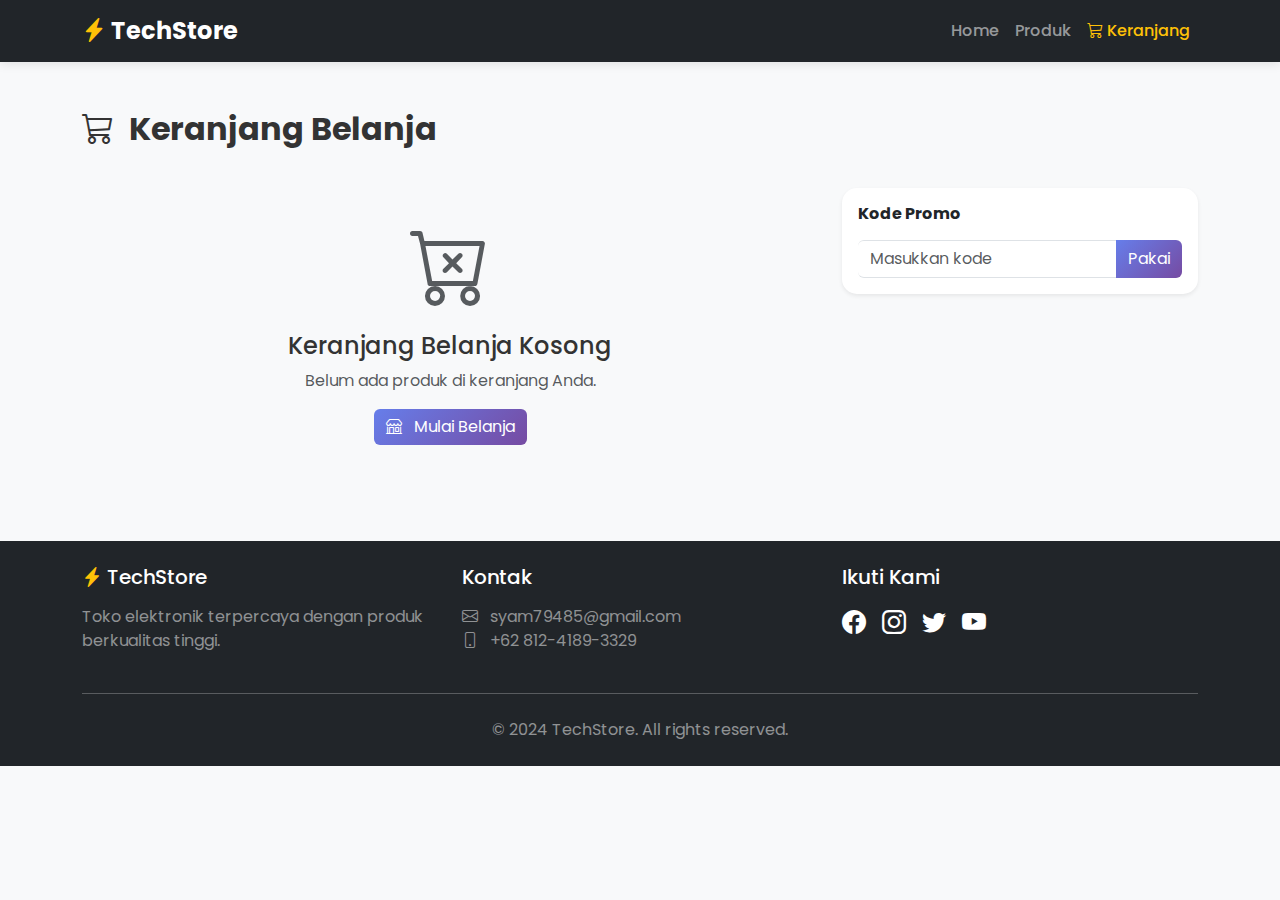
<file: penjualan-bootstrap/cart.html>
<!DOCTYPE html>
<html lang="id">
  <head>
    <meta charset="UTF-8" />
    <meta name="viewport" content="width=device-width, initial-scale=1.0" />
    <title>Keranjang Belanja - TechStore</title>

    <!-- Bootstrap 5 CSS -->
    <link
      href="https://cdn.jsdelivr.net/npm/bootstrap@5.3.2/dist/css/bootstrap.min.css"
      rel="stylesheet"
    />

    <!-- Bootstrap Icons -->
    <link
      rel="stylesheet"
      href="https://cdn.jsdelivr.net/npm/bootstrap-icons@1.11.1/font/bootstrap-icons.css"
    />

    <!-- Google Fonts - Poppins -->
    <link
      href="https://fonts.googleapis.com/css2?family=Poppins:wght@300;400;500;600;700&display=swap"
      rel="stylesheet"
    />

    <!-- Custom CSS -->
    <link rel="stylesheet" href="css/styles.css" />
  </head>
  <body>
    <!-- Navbar -->
    <nav class="navbar navbar-expand-lg navbar-dark bg-dark sticky-top">
      <div class="container">
        <a class="navbar-brand fw-bold" href="index.html">
          <i class="bi bi-lightning-charge-fill text-warning"></i> TechStore
        </a>
        <button
          class="navbar-toggler"
          type="button"
          data-bs-toggle="collapse"
          data-bs-target="#navbarNav"
        >
          <span class="navbar-toggler-icon"></span>
        </button>
        <div class="collapse navbar-collapse" id="navbarNav">
          <ul class="navbar-nav ms-auto">
            <li class="nav-item">
              <a class="nav-link" href="index.html">Home</a>
            </li>
            <li class="nav-item">
              <a class="nav-link" href="index.html#products">Produk</a>
            </li>
            <li class="nav-item">
              <a class="nav-link active position-relative" href="cart.html">
                <i class="bi bi-cart3"></i> Keranjang
                <span
                  class="position-absolute top-0 start-100 translate-middle badge rounded-pill bg-danger"
                  id="cart-count"
                >
                  0
                </span>
              </a>
            </li>
          </ul>
        </div>
      </div>
    </nav>

    <!-- Cart Section -->
    <section class="py-5">
      <div class="container">
        <h2 class="fw-bold mb-4">
          <i class="bi bi-cart3 me-2"></i> Keranjang Belanja
        </h2>

        <div class="row">
          <!-- Cart Items -->
          <div class="col-lg-8">
            <div id="cartItems">
              <!-- Cart items will be loaded here -->
            </div>

            <!-- Empty Cart Message -->
            <div id="emptyCart" class="text-center py-5 d-none">
              <i class="bi bi-cart-x display-1 text-muted"></i>
              <h4 class="mt-3">Keranjang Belanja Kosong</h4>
              <p class="text-muted">Belum ada produk di keranjang Anda.</p>
              <a href="index.html#products" class="btn btn-primary">
                <i class="bi bi-shop me-2"></i> Mulai Belanja
              </a>
            </div>
          </div>

          <!-- Order Summary -->
          <div class="col-lg-4">
            <div class="card shadow-sm" id="orderSummaryCard">
              <div class="card-body">
                <h5 class="card-title fw-bold mb-4">Ringkasan Pesanan</h5>

                <div class="d-flex justify-content-between mb-2">
                  <span class="text-muted">Subtotal</span>
                  <span class="fw-semibold" id="subtotal">Rp 0</span>
                </div>

                <div class="d-flex justify-content-between mb-2">
                  <span class="text-muted">Ongkir</span>
                  <span class="fw-semibold" id="shipping">Rp 0</span>
                </div>

                <div class="d-flex justify-content-between mb-2">
                  <span class="text-muted">Diskon</span>
                  <span class="fw-semibold text-success" id="discount"
                    >- Rp 0</span
                  >
                </div>

                <hr />

                <div class="d-flex justify-content-between mb-4">
                  <span class="fw-bold">Total</span>
                  <span class="fw-bold fs-5 text-primary" id="total">Rp 0</span>
                </div>

                <a
                  href="checkout.html"
                  class="btn btn-warning w-100 py-3 fw-semibold"
                  id="checkoutBtn"
                >
                  <i class="bi bi-credit-card me-2"></i> Lanjut ke Checkout
                </a>

                <a
                  href="index.html#products"
                  class="btn btn-outline-secondary w-100 mt-2"
                >
                  <i class="bi bi-arrow-left me-2"></i> Lanjut Belanja
                </a>
              </div>
            </div>

            <!-- Promo Code (Optional) -->
            <div class="card shadow-sm mt-3">
              <div class="card-body">
                <h6 class="card-title fw-bold mb-3">Kode Promo</h6>
                <div class="input-group">
                  <input
                    type="text"
                    class="form-control"
                    placeholder="Masukkan kode"
                  />
                  <button class="btn btn-primary" type="button">Pakai</button>
                </div>
              </div>
            </div>
          </div>
        </div>
      </div>
    </section>

    <!-- Footer -->
    <footer class="bg-dark text-white py-4">
      <div class="container">
        <div class="row">
          <div class="col-md-4 mb-3 mb-md-0">
            <h5 class="mb-3">
              <i class="bi bi-lightning-charge-fill text-warning"></i> TechStore
            </h5>
            <p class="text-white-50">
              Toko elektronik terpercaya dengan produk berkualitas tinggi.
            </p>
          </div>
          <div class="col-md-4 mb-3 mb-md-0">
            <h5 class="mb-3">Kontak</h5>
            <p class="text-white-50">
              <i class="bi bi-envelope me-2"></i> syam79485@gmail.com<br />
              <i class="bi bi-phone me-2"></i> +62 812-4189-3329
            </p>
          </div>
          <div class="col-md-4">
            <h5 class="mb-3">Ikuti Kami</h5>
            <div class="d-flex gap-3">
              <a
                href="https://www.facebook.com/syamsuardi.syamsuardi.31945/"
                class="text-white fs-4"
                ><i class="bi bi-facebook"></i
              ></a>
              <a
                href="https://www.instagram.com/samm_chronicles/"
                class="text-white fs-4"
                ><i class="bi bi-instagram"></i
              ></a>
              <a href="https://x.com/home?lang=id" class="text-white fs-4"
                ><i class="bi bi-twitter"></i
              ></a>
              <a
                href="https://www.youtube.com/@syamsuardii"
                class="text-white fs-4"
                ><i class="bi bi-youtube"></i
              ></a>
            </div>
          </div>
        </div>
        <hr class="my-4 bg-white opacity-25" />
        <div class="text-center text-white-50">
          <p class="mb-0">&copy; 2024 TechStore. All rights reserved.</p>
        </div>
      </div>
    </footer>

    <!-- Bootstrap 5 JS Bundle -->
    <script src="https://cdn.jsdelivr.net/npm/bootstrap@5.3.2/dist/js/bootstrap.bundle.min.js"></script>

    <!-- Custom JavaScript -->
    <script src="js/app.js"></script>
  </body>
</html>
</file>
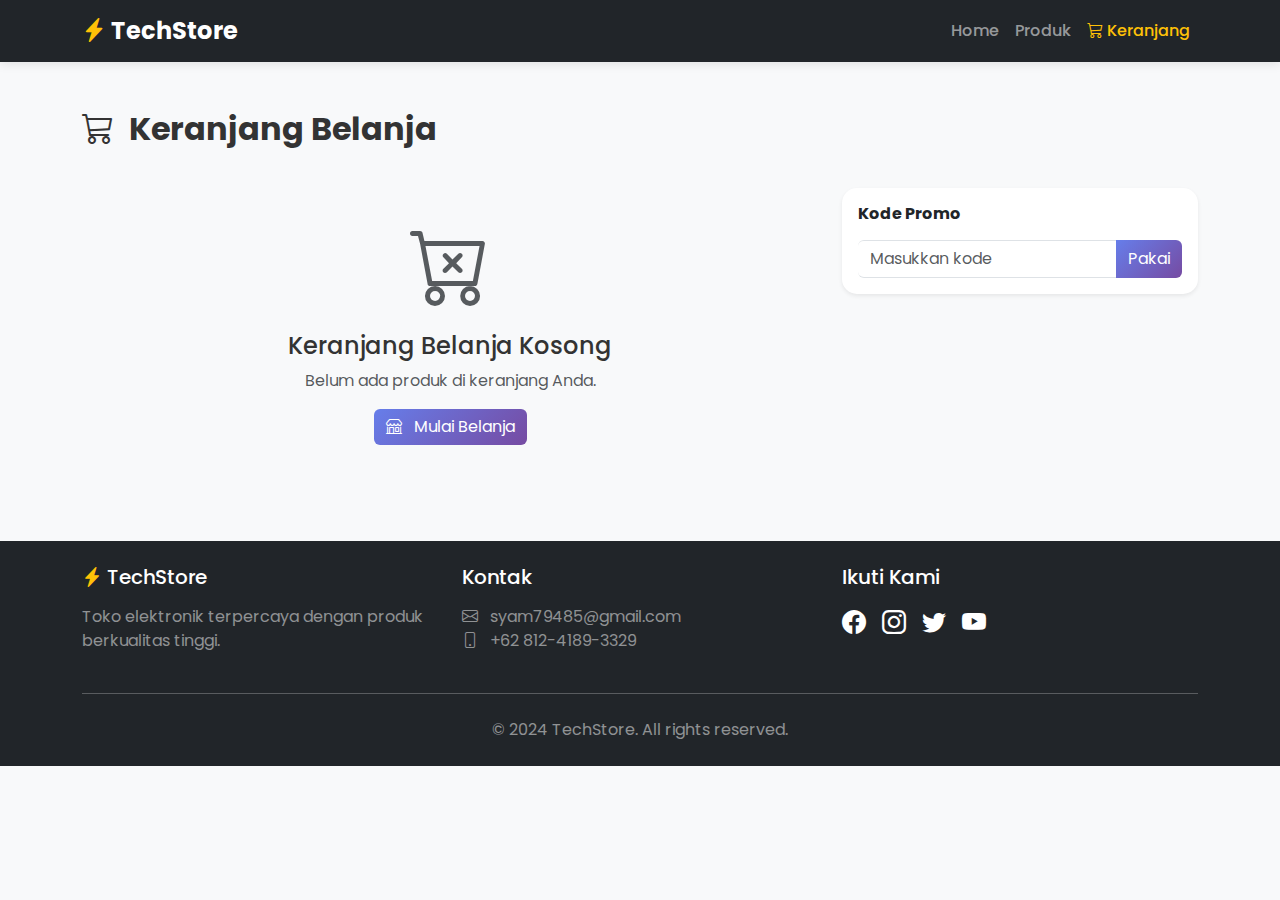
<file: penjualan-bootstrap/checkout.html>
<!DOCTYPE html>
<html lang="id">
  <head>
    <meta charset="UTF-8" />
    <meta name="viewport" content="width=device-width, initial-scale=1.0" />
    <title>Checkout - TechStore</title>

    <!-- Bootstrap 5 CSS -->
    <link
      href="https://cdn.jsdelivr.net/npm/bootstrap@5.3.2/dist/css/bootstrap.min.css"
      rel="stylesheet"
    />

    <!-- Bootstrap Icons -->
    <link
      rel="stylesheet"
      href="https://cdn.jsdelivr.net/npm/bootstrap-icons@1.11.1/font/bootstrap-icons.css"
    />

    <!-- Google Fonts - Poppins -->
    <link
      href="https://fonts.googleapis.com/css2?family=Poppins:wght@300;400;500;600;700&display=swap"
      rel="stylesheet"
    />

    <!-- Custom CSS -->
    <link rel="stylesheet" href="css/styles.css" />
  </head>
  <body>
    <!-- Navbar -->
    <nav class="navbar navbar-expand-lg navbar-dark bg-dark sticky-top">
      <div class="container">
        <a class="navbar-brand fw-bold" href="index.html">
          <i class="bi bi-lightning-charge-fill text-warning"></i> TechStore
        </a>
        <button
          class="navbar-toggler"
          type="button"
          data-bs-toggle="collapse"
          data-bs-target="#navbarNav"
        >
          <span class="navbar-toggler-icon"></span>
        </button>
        <div class="collapse navbar-collapse" id="navbarNav">
          <ul class="navbar-nav ms-auto">
            <li class="nav-item">
              <a class="nav-link" href="index.html">Home</a>
            </li>
            <li class="nav-item">
              <a class="nav-link" href="index.html#products">Produk</a>
            </li>
            <li class="nav-item">
              <a class="nav-link position-relative" href="cart.html">
                <i class="bi bi-cart3"></i> Keranjang
                <span
                  class="position-absolute top-0 start-100 translate-middle badge rounded-pill bg-danger"
                  id="cart-count"
                >
                  0
                </span>
              </a>
            </li>
          </ul>
        </div>
      </div>
    </nav>

    <!-- Checkout Section -->
    <section class="py-5">
      <div class="container">
        <h2 class="fw-bold mb-4">
          <i class="bi bi-credit-card me-2"></i> Checkout
        </h2>

        <!-- Progress Steps -->
        <div class="row mb-4">
          <div class="col-12">
            <div class="d-flex justify-content-between align-items-center">
              <div class="text-center flex-fill">
                <div
                  class="rounded-circle bg-warning text-white d-inline-flex align-items-center justify-content-center"
                  style="width: 40px; height: 40px"
                >
                  <i class="bi bi-cart-check"></i>
                </div>
                <p class="small mt-2 mb-0">Keranjang</p>
              </div>
              <div
                class="flex-fill"
                style="height: 2px; background: #ffc107"
              ></div>
              <div class="text-center flex-fill">
                <div
                  class="rounded-circle bg-warning text-white d-inline-flex align-items-center justify-content-center"
                  style="width: 40px; height: 40px"
                >
                  <i class="bi bi-clipboard-check"></i>
                </div>
                <p class="small mt-2 mb-0 fw-bold">Checkout</p>
              </div>
              <div
                class="flex-fill"
                style="height: 2px; background: #ddd"
              ></div>
              <div class="text-center flex-fill">
                <div
                  class="rounded-circle bg-secondary text-white d-inline-flex align-items-center justify-content-center"
                  style="width: 40px; height: 40px"
                >
                  <i class="bi bi-check-circle"></i>
                </div>
                <p class="small mt-2 mb-0">Selesai</p>
              </div>
            </div>
          </div>
        </div>

        <div class="row">
          <!-- Checkout Form -->
          <div class="col-lg-7">
            <form id="checkoutForm" class="needs-validation" novalidate>
              <!-- Informasi Pembeli -->
              <div class="card shadow-sm mb-4">
                <div class="card-header bg-white">
                  <h5 class="mb-0 fw-bold">
                    <i class="bi bi-person-circle me-2"></i> Informasi Pembeli
                  </h5>
                </div>
                <div class="card-body">
                  <div class="row">
                    <div class="col-md-6 mb-3">
                      <label for="firstName" class="form-label"
                        >Nama Depan *</label
                      >
                      <input
                        type="text"
                        class="form-control"
                        id="firstName"
                        required
                      />
                      <div class="invalid-feedback">
                        Nama depan wajib diisi.
                      </div>
                    </div>
                    <div class="col-md-6 mb-3">
                      <label for="lastName" class="form-label"
                        >Nama Belakang *</label
                      >
                      <input
                        type="text"
                        class="form-control"
                        id="lastName"
                        required
                      />
                      <div class="invalid-feedback">
                        Nama belakang wajib diisi.
                      </div>
                    </div>
                  </div>
                  <div class="mb-3">
                    <label for="email" class="form-label">Email *</label>
                    <input
                      type="email"
                      class="form-control"
                      id="email"
                      required
                    />
                    <div class="invalid-feedback">Email tidak valid.</div>
                  </div>
                  <div class="mb-3">
                    <label for="phone" class="form-label">No. Telepon *</label>
                    <input
                      type="tel"
                      class="form-control"
                      id="phone"
                      placeholder="08xxxxxxxxxx"
                      required
                    />
                    <div class="invalid-feedback">
                      Nomor telepon wajib diisi.
                    </div>
                  </div>
                </div>
              </div>

              <!-- Alamat Pengiriman -->
              <div class="card shadow-sm mb-4">
                <div class="card-header bg-white">
                  <h5 class="mb-0 fw-bold">
                    <i class="bi bi-geo-alt-fill me-2"></i> Alamat Pengiriman
                  </h5>
                </div>
                <div class="card-body">
                  <div class="mb-3">
                    <label for="address" class="form-label"
                      >Alamat Lengkap *</label
                    >
                    <textarea
                      class="form-control"
                      id="address"
                      rows="3"
                      required
                    ></textarea>
                    <div class="invalid-feedback">Alamat wajib diisi.</div>
                  </div>
                  <div class="row">
                    <div class="col-md-6 mb-3">
                      <label for="city" class="form-label">Kota *</label>
                      <input
                        type="text"
                        class="form-control"
                        id="city"
                        required
                      />
                      <div class="invalid-feedback">Kota wajib diisi.</div>
                    </div>
                    <div class="col-md-6 mb-3">
                      <label for="postalCode" class="form-label"
                        >Kode Pos *</label
                      >
                      <input
                        type="text"
                        class="form-control"
                        id="postalCode"
                        required
                      />
                      <div class="invalid-feedback">Kode pos wajib diisi.</div>
                    </div>
                  </div>
                </div>
              </div>

              <!-- Metode Pembayaran -->
              <div class="card shadow-sm mb-4">
                <div class="card-header bg-white">
                  <h5 class="mb-0 fw-bold">
                    <i class="bi bi-wallet2 me-2"></i> Metode Pembayaran
                  </h5>
                </div>
                <div class="card-body">
                  <div class="form-check mb-3">
                    <input
                      class="form-check-input"
                      type="radio"
                      name="paymentMethod"
                      id="bankTransfer"
                      value="bank"
                      checked
                    />
                    <label class="form-check-label" for="bankTransfer">
                      <i class="bi bi-bank me-2"></i> Transfer Bank
                    </label>
                  </div>
                  <div class="form-check mb-3">
                    <input
                      class="form-check-input"
                      type="radio"
                      name="paymentMethod"
                      id="creditCard"
                      value="credit"
                    />
                    <label class="form-check-label" for="creditCard">
                      <i class="bi bi-credit-card me-2"></i> Kartu Kredit/Debit
                    </label>
                  </div>
                  <div class="form-check mb-3">
                    <input
                      class="form-check-input"
                      type="radio"
                      name="paymentMethod"
                      id="ewallet"
                      value="ewallet"
                    />
                    <label class="form-check-label" for="ewallet">
                      <i class="bi bi-phone me-2"></i> E-Wallet (GoPay, OVO,
                      Dana)
                    </label>
                  </div>
                  <div class="form-check">
                    <input
                      class="form-check-input"
                      type="radio"
                      name="paymentMethod"
                      id="cod"
                      value="cod"
                    />
                    <label class="form-check-label" for="cod">
                      <i class="bi bi-cash me-2"></i> COD (Bayar di Tempat)
                    </label>
                  </div>
                </div>
              </div>

              <!-- Catatan -->
              <div class="card shadow-sm mb-4">
                <div class="card-body">
                  <label for="notes" class="form-label"
                    >Catatan Pesanan (Opsional)</label
                  >
                  <textarea
                    class="form-control"
                    id="notes"
                    rows="2"
                    placeholder="Tambahkan catatan untuk pesanan Anda..."
                  ></textarea>
                </div>
              </div>
            </form>
          </div>

          <!-- Order Summary -->
          <div class="col-lg-5">
            <div class="card shadow-sm sticky-top" style="top: 20px">
              <div class="card-header bg-white">
                <h5 class="mb-0 fw-bold">Ringkasan Pesanan</h5>
              </div>
              <div class="card-body">
                <!-- Cart Items Summary -->
                <div id="checkoutItems" class="mb-3">
                  <!-- Items will be loaded here -->
                </div>

                <hr />

                <div class="d-flex justify-content-between mb-2">
                  <span class="text-muted">Subtotal</span>
                  <span class="fw-semibold" id="checkoutSubtotal">Rp 0</span>
                </div>

                <div class="d-flex justify-content-between mb-2">
                  <span class="text-muted">Ongkir</span>
                  <span class="fw-semibold" id="checkoutShipping">Rp 0</span>
                </div>

                <div class="d-flex justify-content-between mb-2">
                  <span class="text-muted">Diskon</span>
                  <span class="fw-semibold text-success" id="checkoutDiscount"
                    >- Rp 0</span
                  >
                </div>

                <hr />

                <div class="d-flex justify-content-between mb-4">
                  <span class="fw-bold fs-5">Total</span>
                  <span class="fw-bold fs-4 text-primary" id="checkoutTotal"
                    >Rp 0</span
                  >
                </div>

                <button
                  type="button"
                  class="btn btn-warning w-100 py-3 fw-semibold mb-2"
                  id="placeOrderBtn"
                >
                  <i class="bi bi-check-circle me-2"></i> Buat Pesanan
                </button>

                <a href="cart.html" class="btn btn-outline-secondary w-100">
                  <i class="bi bi-arrow-left me-2"></i> Kembali ke Keranjang
                </a>
              </div>
            </div>
          </div>
        </div>
      </div>
    </section>

    <!-- Footer -->
    <footer class="bg-dark text-white py-4">
      <div class="container">
        <div class="row">
          <div class="col-md-4 mb-3 mb-md-0">
            <h5 class="mb-3">
              <i class="bi bi-lightning-charge-fill text-warning"></i> TechStore
            </h5>
            <p class="text-white-50">
              Toko elektronik terpercaya dengan produk berkualitas tinggi.
            </p>
          </div>
          <div class="col-md-4 mb-3 mb-md-0">
            <h5 class="mb-3">Kontak</h5>
            <p class="text-white-50">
              <i class="bi bi-envelope me-2"></i> syam79485@gmail.com<br />
              <i class="bi bi-phone me-2"></i> +62 812-4189-3329
            </p>
          </div>
          <div class="col-md-4">
            <h5 class="mb-3">Ikuti Kami</h5>
            <div class="d-flex gap-3">
              <a
                href="https://www.facebook.com/syamsuardi.syamsuardi.31945/"
                class="text-white fs-4"
                ><i class="bi bi-facebook"></i
              ></a>
              <a
                href="https://www.instagram.com/samm_chronicles/"
                class="text-white fs-4"
                ><i class="bi bi-instagram"></i
              ></a>
              <a href="https://x.com/SyamSua28037496" class="text-white fs-4"
                ><i class="bi bi-twitter"></i
              ></a>
              <a
                href="https://www.youtube.com/@syamsuardii"
                class="text-white fs-4"
                ><i class="bi bi-youtube"></i
              ></a>
            </div>
          </div>
        </div>
        <hr class="my-4 bg-white opacity-25" />
        <div class="text-center text-white-50">
          <p class="mb-0">&copy; 2024 TechStore. All rights reserved.</p>
        </div>
      </div>
    </footer>

    <!-- Bootstrap 5 JS Bundle -->
    <script src="https://cdn.jsdelivr.net/npm/bootstrap@5.3.2/dist/js/bootstrap.bundle.min.js"></script>

    <!-- Custom JavaScript -->
    <script src="js/app.js"></script>
  </body>
</html>
</file>
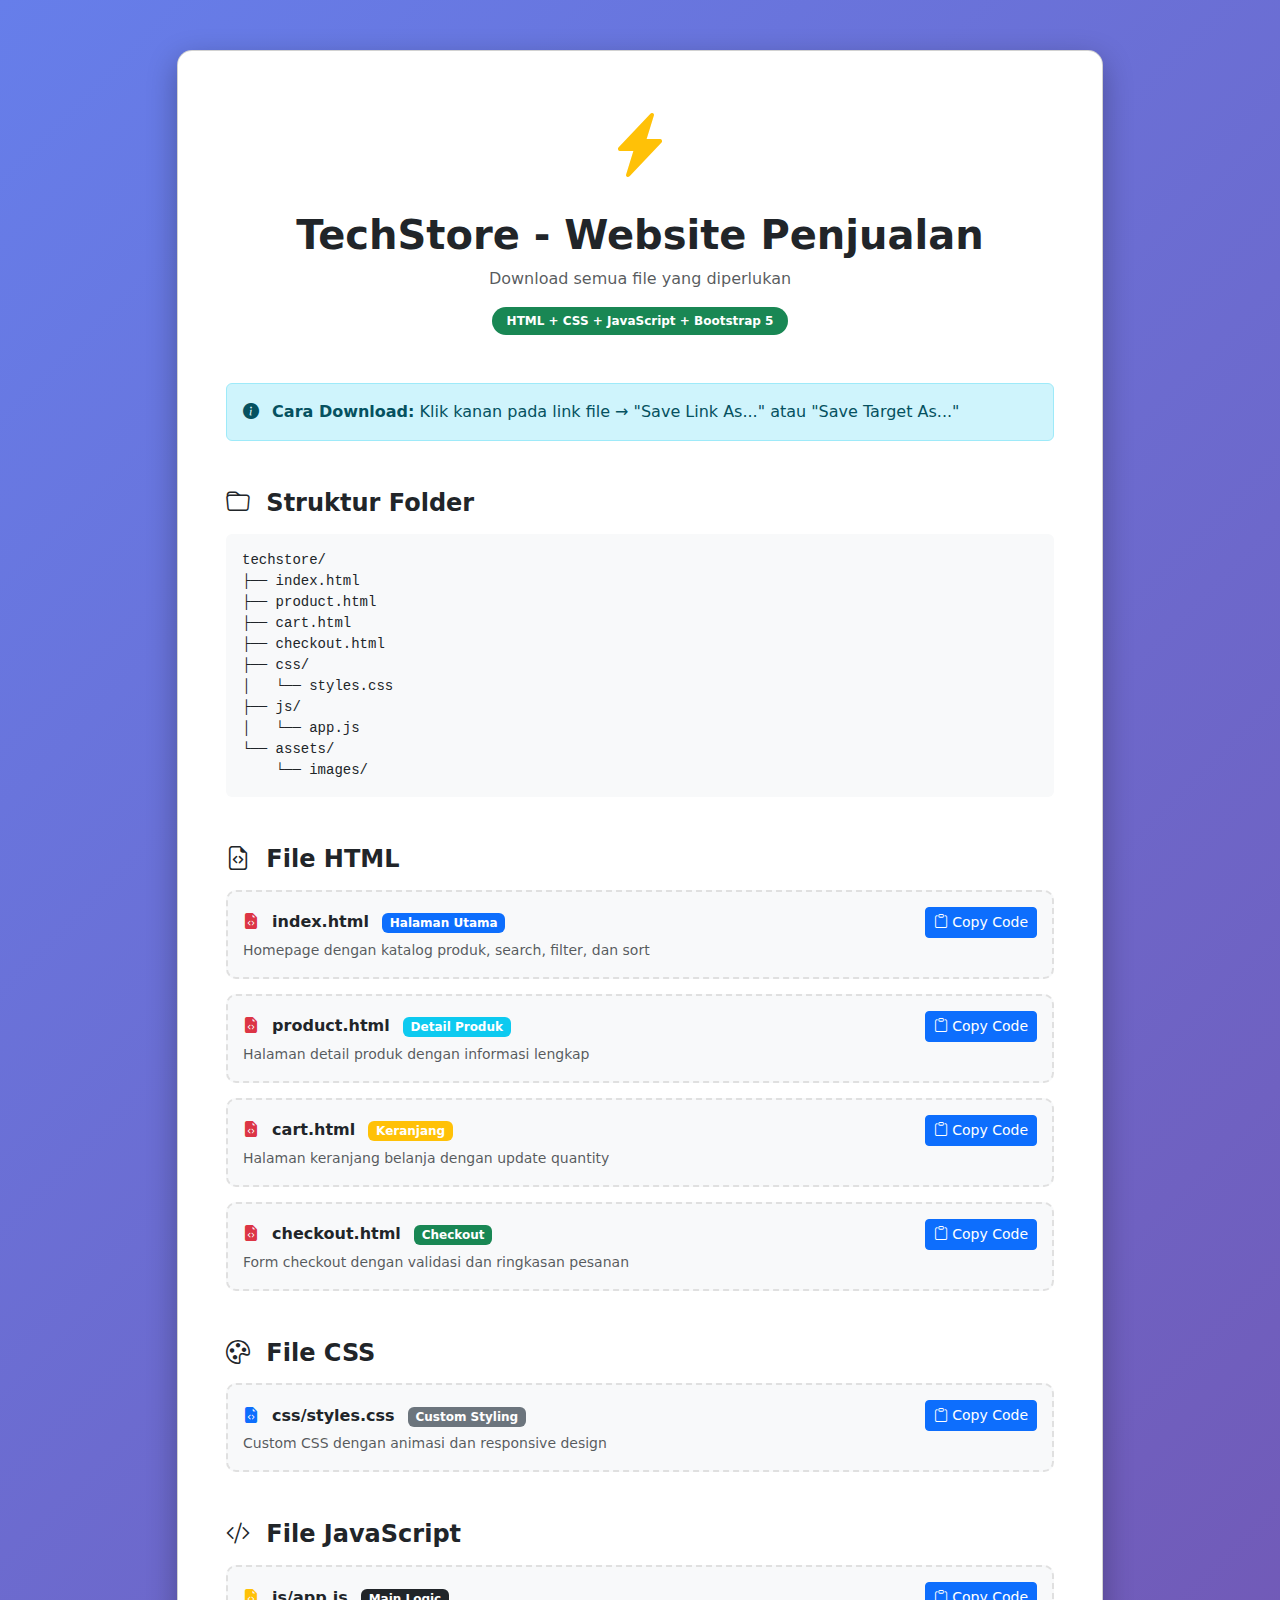
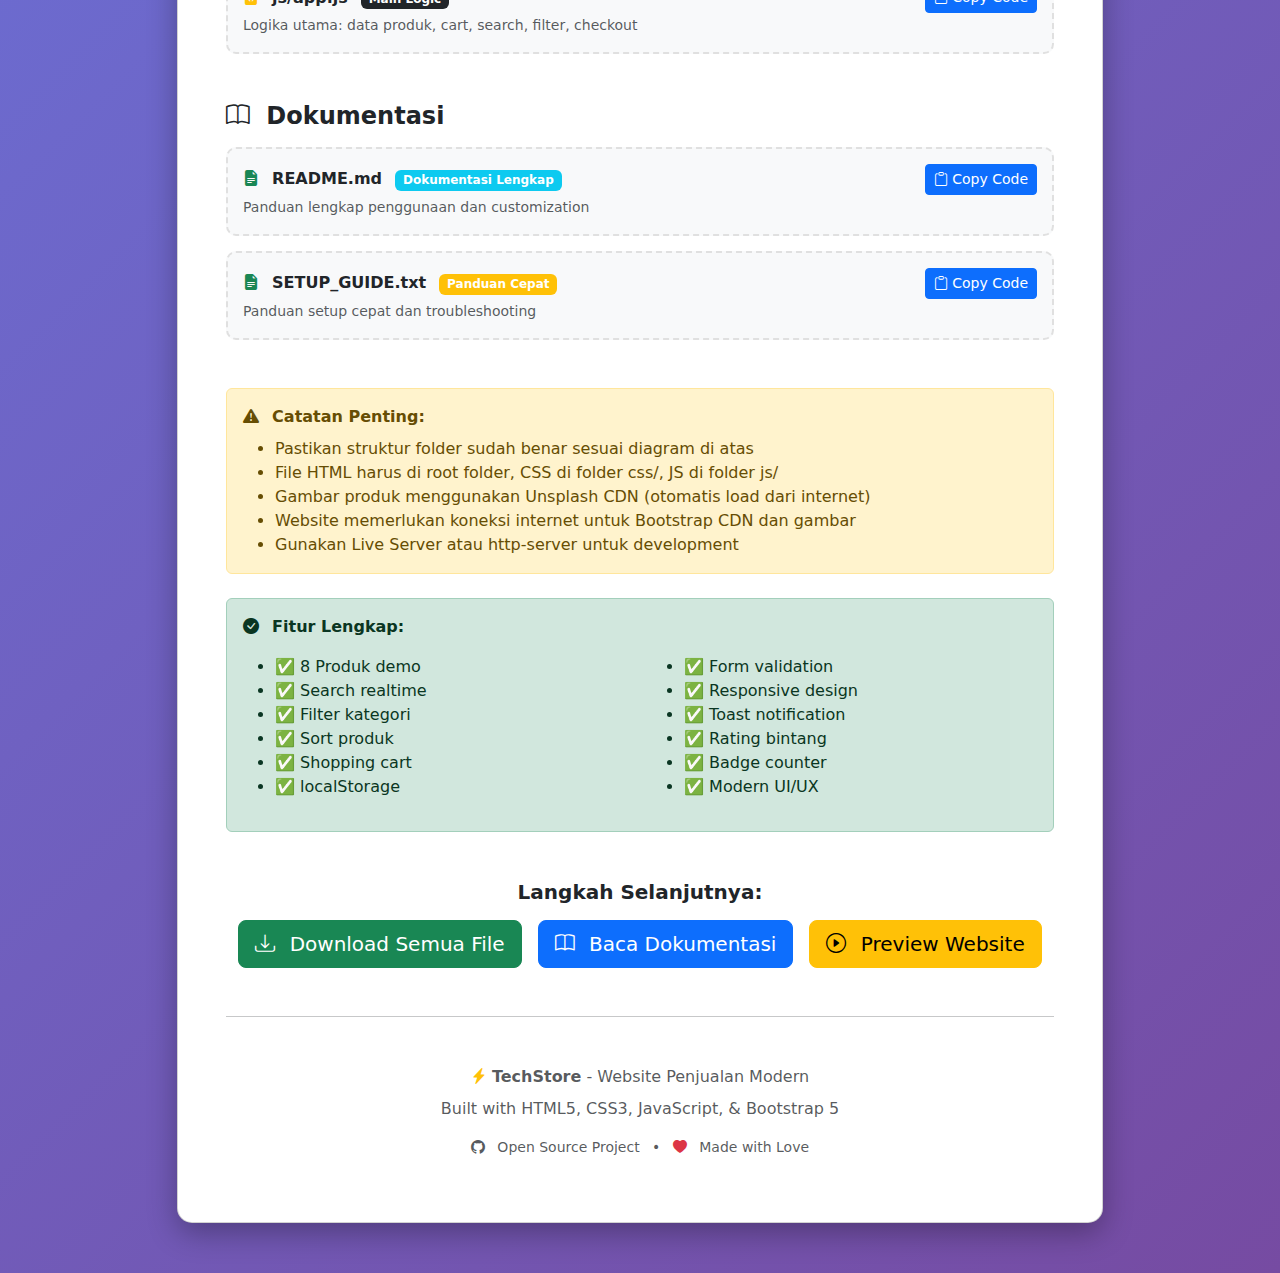
<file: penjualan-bootstrap/DOWNLOAD_LINKS.html>
<!DOCTYPE html>
<html lang="id">
  <head>
    <meta charset="UTF-8" />
    <meta name="viewport" content="width=device-width, initial-scale=1.0" />
    <title>TechStore - Download All Files</title>
    <link
      href="https://cdn.jsdelivr.net/npm/bootstrap@5.3.2/dist/css/bootstrap.min.css"
      rel="stylesheet"
    />
    <link
      rel="stylesheet"
      href="https://cdn.jsdelivr.net/npm/bootstrap-icons@1.11.1/font/bootstrap-icons.css"
    />
    <style>
      body {
        background: linear-gradient(135deg, #667eea 0%, #764ba2 100%);
        min-height: 100vh;
        padding: 50px 0;
      }
      .card {
        border-radius: 15px;
        box-shadow: 0 10px 30px rgba(0, 0, 0, 0.3);
      }
      .file-item {
        padding: 15px;
        border: 2px dashed #e0e0e0;
        border-radius: 10px;
        margin-bottom: 15px;
        background: #f8f9fa;
        transition: all 0.3s ease;
      }
      .file-item:hover {
        border-color: #667eea;
        background: white;
        transform: translateX(5px);
      }
      .badge-custom {
        padding: 8px 15px;
        border-radius: 20px;
      }
    </style>
  </head>
  <body>
    <div class="container">
      <div class="row justify-content-center">
        <div class="col-lg-10">
          <div class="card">
            <div class="card-body p-5">
              <div class="text-center mb-5">
                <i
                  class="bi bi-lightning-charge-fill text-warning"
                  style="font-size: 4rem"
                ></i>
                <h1 class="fw-bold mt-3">TechStore - Website Penjualan</h1>
                <p class="text-muted">Download semua file yang diperlukan</p>
                <span class="badge bg-success badge-custom"
                  >HTML + CSS + JavaScript + Bootstrap 5</span
                >
              </div>

              <div class="alert alert-info">
                <i class="bi bi-info-circle-fill me-2"></i>
                <strong>Cara Download:</strong> Klik kanan pada link file →
                "Save Link As..." atau "Save Target As..."
              </div>

              <h4 class="fw-bold mb-3 mt-5">
                <i class="bi bi-folder me-2"></i> Struktur Folder
              </h4>
              <pre class="bg-light p-3 rounded">
techstore/
├── index.html
├── product.html
├── cart.html
├── checkout.html
├── css/
│   └── styles.css
├── js/
│   └── app.js
└── assets/
    └── images/</pre
              >

              <h4 class="fw-bold mb-3 mt-5">
                <i class="bi bi-file-earmark-code me-2"></i> File HTML
              </h4>

              <div class="file-item">
                <div class="d-flex justify-content-between align-items-center">
                  <div>
                    <i
                      class="bi bi-file-earmark-code-fill text-danger me-2"
                    ></i>
                    <strong>index.html</strong>
                    <span class="badge bg-primary ms-2">Halaman Utama</span>
                  </div>
                  <button
                    class="btn btn-primary btn-sm"
                    onclick="copyCode('index')"
                  >
                    <i class="bi bi-clipboard"></i> Copy Code
                  </button>
                </div>
                <small class="text-muted"
                  >Homepage dengan katalog produk, search, filter, dan
                  sort</small
                >
              </div>

              <div class="file-item">
                <div class="d-flex justify-content-between align-items-center">
                  <div>
                    <i
                      class="bi bi-file-earmark-code-fill text-danger me-2"
                    ></i>
                    <strong>product.html</strong>
                    <span class="badge bg-info ms-2">Detail Produk</span>
                  </div>
                  <button
                    class="btn btn-primary btn-sm"
                    onclick="copyCode('product')"
                  >
                    <i class="bi bi-clipboard"></i> Copy Code
                  </button>
                </div>
                <small class="text-muted"
                  >Halaman detail produk dengan informasi lengkap</small
                >
              </div>

              <div class="file-item">
                <div class="d-flex justify-content-between align-items-center">
                  <div>
                    <i
                      class="bi bi-file-earmark-code-fill text-danger me-2"
                    ></i>
                    <strong>cart.html</strong>
                    <span class="badge bg-warning ms-2">Keranjang</span>
                  </div>
                  <button
                    class="btn btn-primary btn-sm"
                    onclick="copyCode('cart')"
                  >
                    <i class="bi bi-clipboard"></i> Copy Code
                  </button>
                </div>
                <small class="text-muted"
                  >Halaman keranjang belanja dengan update quantity</small
                >
              </div>

              <div class="file-item">
                <div class="d-flex justify-content-between align-items-center">
                  <div>
                    <i
                      class="bi bi-file-earmark-code-fill text-danger me-2"
                    ></i>
                    <strong>checkout.html</strong>
                    <span class="badge bg-success ms-2">Checkout</span>
                  </div>
                  <button
                    class="btn btn-primary btn-sm"
                    onclick="copyCode('checkout')"
                  >
                    <i class="bi bi-clipboard"></i> Copy Code
                  </button>
                </div>
                <small class="text-muted"
                  >Form checkout dengan validasi dan ringkasan pesanan</small
                >
              </div>

              <h4 class="fw-bold mb-3 mt-5">
                <i class="bi bi-palette me-2"></i> File CSS
              </h4>

              <div class="file-item">
                <div class="d-flex justify-content-between align-items-center">
                  <div>
                    <i
                      class="bi bi-file-earmark-code-fill text-primary me-2"
                    ></i>
                    <strong>css/styles.css</strong>
                    <span class="badge bg-secondary ms-2">Custom Styling</span>
                  </div>
                  <button
                    class="btn btn-primary btn-sm"
                    onclick="copyCode('css')"
                  >
                    <i class="bi bi-clipboard"></i> Copy Code
                  </button>
                </div>
                <small class="text-muted"
                  >Custom CSS dengan animasi dan responsive design</small
                >
              </div>

              <h4 class="fw-bold mb-3 mt-5">
                <i class="bi bi-code-slash me-2"></i> File JavaScript
              </h4>

              <div class="file-item">
                <div class="d-flex justify-content-between align-items-center">
                  <div>
                    <i
                      class="bi bi-file-earmark-code-fill text-warning me-2"
                    ></i>
                    <strong>js/app.js</strong>
                    <span class="badge bg-dark ms-2">Main Logic</span>
                  </div>
                  <button
                    class="btn btn-primary btn-sm"
                    onclick="copyCode('js')"
                  >
                    <i class="bi bi-clipboard"></i> Copy Code
                  </button>
                </div>
                <small class="text-muted"
                  >Logika utama: data produk, cart, search, filter,
                  checkout</small
                >
              </div>

              <h4 class="fw-bold mb-3 mt-5">
                <i class="bi bi-book me-2"></i> Dokumentasi
              </h4>

              <div class="file-item">
                <div class="d-flex justify-content-between align-items-center">
                  <div>
                    <i
                      class="bi bi-file-earmark-text-fill text-success me-2"
                    ></i>
                    <strong>README.md</strong>
                    <span class="badge bg-info ms-2">Dokumentasi Lengkap</span>
                  </div>
                  <button
                    class="btn btn-primary btn-sm"
                    onclick="copyCode('readme')"
                  >
                    <i class="bi bi-clipboard"></i> Copy Code
                  </button>
                </div>
                <small class="text-muted"
                  >Panduan lengkap penggunaan dan customization</small
                >
              </div>

              <div class="file-item">
                <div class="d-flex justify-content-between align-items-center">
                  <div>
                    <i
                      class="bi bi-file-earmark-text-fill text-success me-2"
                    ></i>
                    <strong>SETUP_GUIDE.txt</strong>
                    <span class="badge bg-warning ms-2">Panduan Cepat</span>
                  </div>
                  <button
                    class="btn btn-primary btn-sm"
                    onclick="copyCode('setup')"
                  >
                    <i class="bi bi-clipboard"></i> Copy Code
                  </button>
                </div>
                <small class="text-muted"
                  >Panduan setup cepat dan troubleshooting</small
                >
              </div>

              <div class="alert alert-warning mt-5">
                <i class="bi bi-exclamation-triangle-fill me-2"></i>
                <strong>Catatan Penting:</strong>
                <ul class="mb-0 mt-2">
                  <li>
                    Pastikan struktur folder sudah benar sesuai diagram di atas
                  </li>
                  <li>
                    File HTML harus di root folder, CSS di folder css/, JS di
                    folder js/
                  </li>
                  <li>
                    Gambar produk menggunakan Unsplash CDN (otomatis load dari
                    internet)
                  </li>
                  <li>
                    Website memerlukan koneksi internet untuk Bootstrap CDN dan
                    gambar
                  </li>
                  <li>
                    Gunakan Live Server atau http-server untuk development
                  </li>
                </ul>
              </div>

              <div class="alert alert-success mt-4">
                <i class="bi bi-check-circle-fill me-2"></i>
                <strong>Fitur Lengkap:</strong>
                <div class="row mt-3">
                  <div class="col-md-6">
                    <ul>
                      <li>✅ 8 Produk demo</li>
                      <li>✅ Search realtime</li>
                      <li>✅ Filter kategori</li>
                      <li>✅ Sort produk</li>
                      <li>✅ Shopping cart</li>
                      <li>✅ localStorage</li>
                    </ul>
                  </div>
                  <div class="col-md-6">
                    <ul>
                      <li>✅ Form validation</li>
                      <li>✅ Responsive design</li>
                      <li>✅ Toast notification</li>
                      <li>✅ Rating bintang</li>
                      <li>✅ Badge counter</li>
                      <li>✅ Modern UI/UX</li>
                    </ul>
                  </div>
                </div>
              </div>

              <div class="text-center mt-5">
                <h5 class="fw-bold mb-3">Langkah Selanjutnya:</h5>
                <div class="d-flex gap-3 justify-content-center flex-wrap">
                  <button class="btn btn-success btn-lg">
                    <i class="bi bi-download me-2"></i> Download Semua File
                  </button>
                  <button
                    class="btn btn-primary btn-lg"
                    onclick="window.open('README.md', '_blank')"
                  >
                    <i class="bi bi-book me-2"></i> Baca Dokumentasi
                  </button>
                  <button
                    class="btn btn-warning btn-lg"
                    onclick="window.open('index.html', '_blank')"
                  >
                    <i class="bi bi-play-circle me-2"></i> Preview Website
                  </button>
                </div>
              </div>

              <hr class="my-5" />

              <div class="text-center text-muted">
                <p class="mb-2">
                  <i class="bi bi-lightning-charge-fill text-warning"></i>
                  <strong>TechStore</strong> - Website Penjualan Modern
                </p>
                <p class="mb-0">
                  Built with HTML5, CSS3, JavaScript, & Bootstrap 5
                </p>
                <p class="small mt-3">
                  <i class="bi bi-github me-2"></i> Open Source Project
                  <span class="mx-2">•</span>
                  <i class="bi bi-heart-fill text-danger me-2"></i> Made with
                  Love
                </p>
              </div>
            </div>
          </div>
        </div>
      </div>
    </div>

    <script>
      function copyCode(type) {
        alert(
          "Silakan copy code dari artifact yang sudah disediakan!\n\nFile: " +
            type
        );
      }
    </script>
  </body>
</html>
</file>
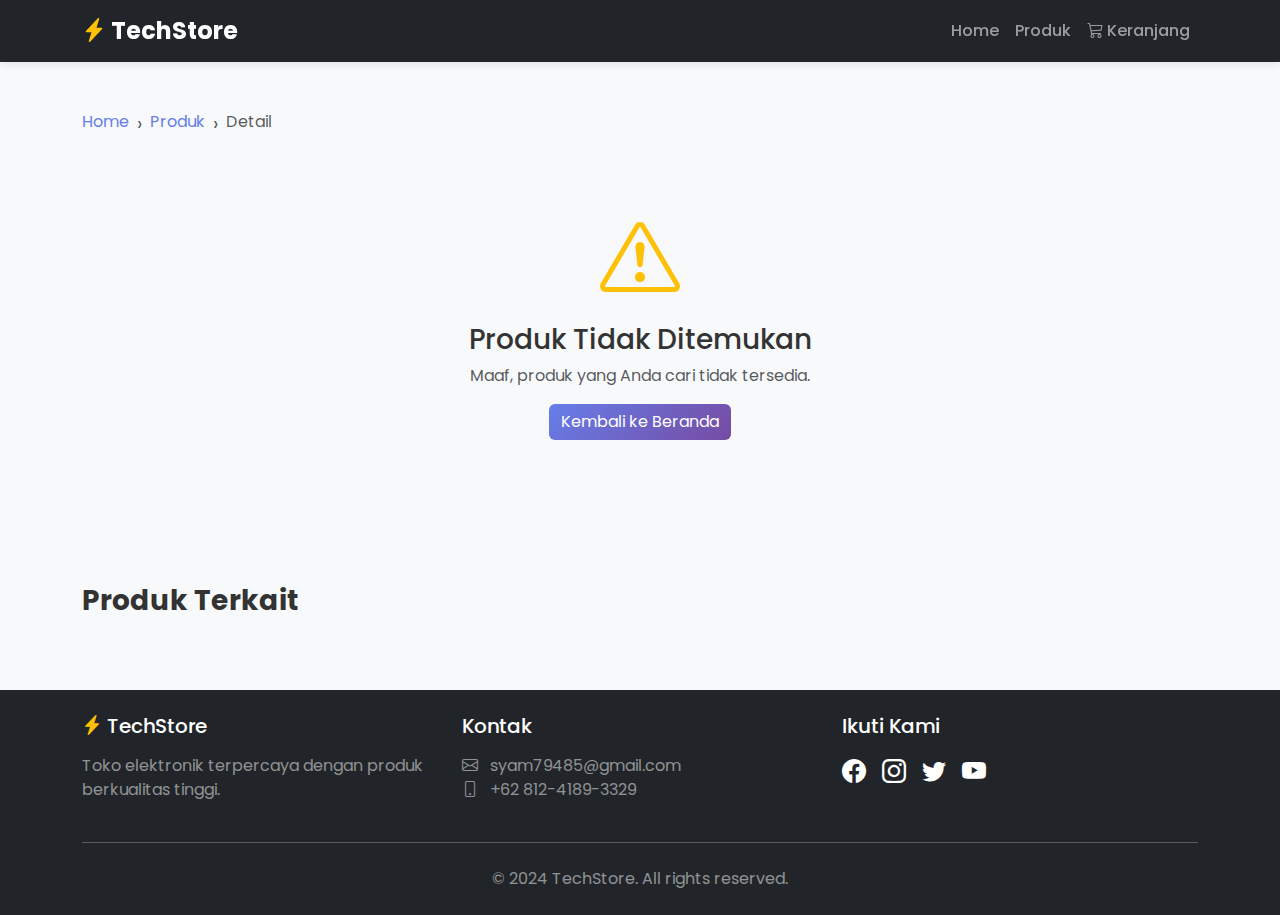
<file: penjualan-bootstrap/product.html>
<!DOCTYPE html>
<html lang="id">
  <head>
    <meta charset="UTF-8" />
    <meta name="viewport" content="width=device-width, initial-scale=1.0" />
    <title>Detail Produk - TechStore</title>

    <!-- Bootstrap 5 CSS -->
    <link
      href="https://cdn.jsdelivr.net/npm/bootstrap@5.3.2/dist/css/bootstrap.min.css"
      rel="stylesheet"
    />

    <!-- Bootstrap Icons -->
    <link
      rel="stylesheet"
      href="https://cdn.jsdelivr.net/npm/bootstrap-icons@1.11.1/font/bootstrap-icons.css"
    />

    <!-- Google Fonts - Poppins -->
    <link
      href="https://fonts.googleapis.com/css2?family=Poppins:wght@300;400;500;600;700&display=swap"
      rel="stylesheet"
    />

    <!-- Custom CSS -->
    <link rel="stylesheet" href="css/styles.css" />
  </head>
  <body>
    <!-- Navbar -->
    <nav class="navbar navbar-expand-lg navbar-dark bg-dark sticky-top">
      <div class="container">
        <a class="navbar-brand fw-bold" href="index.html">
          <i class="bi bi-lightning-charge-fill text-warning"></i> TechStore
        </a>
        <button
          class="navbar-toggler"
          type="button"
          data-bs-toggle="collapse"
          data-bs-target="#navbarNav"
        >
          <span class="navbar-toggler-icon"></span>
        </button>
        <div class="collapse navbar-collapse" id="navbarNav">
          <ul class="navbar-nav ms-auto">
            <li class="nav-item">
              <a class="nav-link" href="index.html">Home</a>
            </li>
            <li class="nav-item">
              <a class="nav-link" href="index.html#products">Produk</a>
            </li>
            <li class="nav-item">
              <a class="nav-link position-relative" href="cart.html">
                <i class="bi bi-cart3"></i> Keranjang
                <span
                  class="position-absolute top-0 start-100 translate-middle badge rounded-pill bg-danger"
                  id="cart-count"
                >
                  0
                </span>
              </a>
            </li>
          </ul>
        </div>
      </div>
    </nav>

    <!-- Product Detail Section -->
    <section class="py-5">
      <div class="container">
        <!-- Breadcrumb -->
        <nav aria-label="breadcrumb">
          <ol class="breadcrumb">
            <li class="breadcrumb-item"><a href="index.html">Home</a></li>
            <li class="breadcrumb-item">
              <a href="index.html#products">Produk</a>
            </li>
            <li class="breadcrumb-item active" id="breadcrumbProduct">
              Detail
            </li>
          </ol>
        </nav>

        <div class="row" id="productDetail">
          <!-- Product detail will be loaded here -->
        </div>

        <!-- Product Not Found Message -->
        <div id="productNotFound" class="text-center py-5 d-none">
          <i class="bi bi-exclamation-triangle display-1 text-warning"></i>
          <h3 class="mt-3">Produk Tidak Ditemukan</h3>
          <p class="text-muted">Maaf, produk yang Anda cari tidak tersedia.</p>
          <a href="index.html" class="btn btn-primary">Kembali ke Beranda</a>
        </div>
      </div>
    </section>

    <!-- Related Products Section -->
    <section class="py-5 bg-light">
      <div class="container">
        <h3 class="fw-bold mb-4">Produk Terkait</h3>
        <div class="row" id="relatedProducts">
          <!-- Related products will be loaded here -->
        </div>
      </div>
    </section>

    <!-- Footer -->
    <footer class="bg-dark text-white py-4">
      <div class="container">
        <div class="row">
          <div class="col-md-4 mb-3 mb-md-0">
            <h5 class="mb-3">
              <i class="bi bi-lightning-charge-fill text-warning"></i> TechStore
            </h5>
            <p class="text-white-50">
              Toko elektronik terpercaya dengan produk berkualitas tinggi.
            </p>
          </div>
          <div class="col-md-4 mb-3 mb-md-0">
            <h5 class="mb-3">Kontak</h5>
            <p class="text-white-50">
              <i class="bi bi-envelope me-2"></i> syam79485@gmail.com<br />
              <i class="bi bi-phone me-2"></i> +62 812-4189-3329
            </p>
          </div>
          <div class="col-md-4">
            <h5 class="mb-3">Ikuti Kami</h5>
            <div class="d-flex gap-3">
              <a
                href="https://www.facebook.com/syamsuardi.syamsuardi.31945/"
                class="text-white fs-4"
                ><i class="bi bi-facebook"></i
              ></a>
              <a
                href="https://www.instagram.com/samm_chronicles/"
                class="text-white fs-4"
                ><i class="bi bi-instagram"></i
              ></a>
              <a href="https://x.com/SyamSua28037496" class="text-white fs-4"
                ><i class="bi bi-twitter"></i
              ></a>
              <a
                href="https://www.youtube.com/@syamsuardii"
                class="text-white fs-4"
                ><i class="bi bi-youtube"></i
              ></a>
            </div>
          </div>
        </div>
        <hr class="my-4 bg-white opacity-25" />
        <div class="text-center text-white-50">
          <p class="mb-0">&copy; 2024 TechStore. All rights reserved.</p>
        </div>
      </div>
    </footer>

    <!-- Bootstrap 5 JS Bundle -->
    <script src="https://cdn.jsdelivr.net/npm/bootstrap@5.3.2/dist/js/bootstrap.bundle.min.js"></script>

    <!-- Custom JavaScript -->
    <script src="js/app.js"></script>
  </body>
</html>
</file>
<file: penjualan-bootstrap/css/styles.css>
/* ========================================
   TECHSTORE - CUSTOM STYLES
   ======================================== */

/* ===== GLOBAL STYLES ===== */
* {
  margin: 0;
  padding: 0;
  box-sizing: border-box;
}

body {
  font-family: "Poppins", sans-serif;
  background-color: #f8f9fa;
  color: #333;
  overflow-x: hidden;
}

/* ===== NAVBAR STYLES ===== */
.navbar {
  box-shadow: 0 2px 10px rgba(0, 0, 0, 0.1);
}

.navbar-brand {
  font-size: 1.5rem;
  transition: transform 0.3s ease;
}

.navbar-brand:hover {
  transform: scale(1.05);
}

.nav-link {
  font-weight: 500;
  transition: color 0.3s ease;
  position: relative;
}

.nav-link:hover {
  color: #ffc107 !important;
}

.nav-link.active {
  color: #ffc107 !important;
}

/* Cart badge animation */
.badge {
  animation: pulse 2s infinite;
}

@keyframes pulse {
  0%,
  100% {
    transform: scale(1);
  }
  50% {
    transform: scale(1.1);
  }
}

/* ===== HERO SECTION ===== */
.hero-section {
  background: linear-gradient(135deg, #667eea 0%, #764ba2 100%);
  padding: 80px 0;
  position: relative;
  overflow: hidden;
}

.hero-section::before {
  content: "";
  position: absolute;
  top: 0;
  left: 0;
  right: 0;
  bottom: 0;
  background: url('data:image/svg+xml,<svg xmlns="http://www.w3.org/2000/svg" viewBox="0 0 1440 320"><path fill="%23ffffff" fill-opacity="0.1" d="M0,96L48,112C96,128,192,160,288,160C384,160,480,128,576,122.7C672,117,768,139,864,138.7C960,139,1056,117,1152,106.7C1248,96,1344,96,1392,96L1440,96L1440,320L1392,320C1344,320,1248,320,1152,320C1056,320,960,320,864,320C768,320,672,320,576,320C480,320,384,320,288,320C192,320,96,320,48,320L0,320Z"></path></svg>');
  background-size: cover;
  background-position: bottom;
}

.min-vh-75 {
  min-height: 75vh;
}

.hero-section img {
  animation: float 3s ease-in-out infinite;
}

@keyframes float {
  0%,
  100% {
    transform: translateY(0);
  }
  50% {
    transform: translateY(-20px);
  }
}

/* ===== PRODUCT CARD STYLES ===== */
.product-card {
  transition: all 0.3s ease;
  border: none;
  border-radius: 15px;
  overflow: hidden;
  height: 100%;
}

.product-card:hover {
  transform: translateY(-10px);
  box-shadow: 0 15px 30px rgba(0, 0, 0, 0.15);
}

.product-card img {
  height: 250px;
  object-fit: cover;
  transition: transform 0.3s ease;
}

.product-card:hover img {
  transform: scale(1.1);
}

.product-image-container {
  overflow: hidden;
  position: relative;
}

.product-badge {
  position: absolute;
  top: 10px;
  right: 10px;
  z-index: 10;
}

.product-card .card-body {
  padding: 1.5rem;
}

.product-title {
  font-size: 1.1rem;
  font-weight: 600;
  color: #333;
  min-height: 50px;
  margin-bottom: 0.5rem;
}

.product-price {
  font-size: 1.5rem;
  font-weight: 700;
  color: #667eea;
  margin-bottom: 0.5rem;
}

.product-rating {
  color: #ffc107;
  font-size: 0.9rem;
}

.btn-add-cart {
  background: linear-gradient(135deg, #667eea 0%, #764ba2 100%);
  border: none;
  color: white;
  font-weight: 600;
  padding: 0.75rem 1.5rem;
  border-radius: 50px;
  transition: all 0.3s ease;
}

.btn-add-cart:hover {
  transform: scale(1.05);
  box-shadow: 0 5px 15px rgba(102, 126, 234, 0.4);
  color: white;
}

/* ===== CART ITEM STYLES ===== */
.cart-item {
  border: 1px solid #e0e0e0;
  border-radius: 10px;
  padding: 1.5rem;
  margin-bottom: 1rem;
  background: white;
  transition: box-shadow 0.3s ease;
}

.cart-item:hover {
  box-shadow: 0 5px 15px rgba(0, 0, 0, 0.1);
}

.cart-item img {
  border-radius: 10px;
  width: 100%;
  height: 100px;
  object-fit: cover;
}

.quantity-controls button {
  width: 35px;
  height: 35px;
  border-radius: 50%;
  border: 2px solid #667eea;
  background: white;
  color: #667eea;
  font-weight: bold;
  transition: all 0.3s ease;
}

.quantity-controls button:hover {
  background: #667eea;
  color: white;
}

.quantity-controls input {
  width: 60px;
  text-align: center;
  border: 2px solid #e0e0e0;
  border-radius: 5px;
  font-weight: 600;
}

/* ===== FORM STYLES ===== */
.form-control:focus,
.form-select:focus {
  border-color: #667eea;
  box-shadow: 0 0 0 0.2rem rgba(102, 126, 234, 0.25);
}

.form-check-input:checked {
  background-color: #667eea;
  border-color: #667eea;
}

/* ===== CARD STYLES ===== */
.card {
  border: none;
  border-radius: 15px;
  box-shadow: 0 2px 10px rgba(0, 0, 0, 0.05);
}

.card-header {
  border-bottom: 2px solid #f0f0f0;
  padding: 1.25rem;
}

/* ===== BUTTON STYLES ===== */
.btn-warning {
  background: linear-gradient(135deg, #f6d365 0%, #fda085 100%);
  border: none;
  color: white;
  font-weight: 600;
  transition: all 0.3s ease;
}

.btn-warning:hover {
  transform: translateY(-2px);
  box-shadow: 0 5px 15px rgba(253, 160, 133, 0.4);
  color: white;
}

.btn-primary {
  background: linear-gradient(135deg, #667eea 0%, #764ba2 100%);
  border: none;
  transition: all 0.3s ease;
}

.btn-primary:hover {
  transform: translateY(-2px);
  box-shadow: 0 5px 15px rgba(102, 126, 234, 0.4);
}

.btn-outline-secondary {
  border: 2px solid #6c757d;
  font-weight: 600;
  transition: all 0.3s ease;
}

.btn-outline-secondary:hover {
  background: #6c757d;
  color: white;
}

/* ===== FOOTER STYLES ===== */
footer a {
  text-decoration: none;
  transition: all 0.3s ease;
}

footer a:hover {
  color: #ffc107 !important;
  transform: scale(1.1);
}

/* ===== BREADCRUMB ===== */
.breadcrumb {
  background: transparent;
  padding: 0;
  margin-bottom: 1.5rem;
}

.breadcrumb-item + .breadcrumb-item::before {
  content: "›";
  font-size: 1.2rem;
}

.breadcrumb-item a {
  color: #667eea;
  text-decoration: none;
}

.breadcrumb-item a:hover {
  text-decoration: underline;
}

/* ===== LOADING ANIMATION ===== */
.loading {
  display: inline-block;
  width: 40px;
  height: 40px;
  border: 4px solid #f3f3f3;
  border-top: 4px solid #667eea;
  border-radius: 50%;
  animation: spin 1s linear infinite;
}

@keyframes spin {
  0% {
    transform: rotate(0deg);
  }
  100% {
    transform: rotate(360deg);
  }
}

/* ===== SEARCH & FILTER STYLES ===== */
.input-group-text {
  background: white;
  border-right: none;
}

.input-group .form-control {
  border-left: none;
}

.input-group .form-control:focus {
  border-left: none;
}

/* ===== RESPONSIVE STYLES ===== */
@media (max-width: 768px) {
  .hero-section {
    padding: 50px 0;
  }

  .hero-section h1 {
    font-size: 2rem;
  }

  .product-card img {
    height: 200px;
  }

  .cart-item {
    padding: 1rem;
  }

  .cart-item img {
    height: 80px;
  }
}

@media (max-width: 576px) {
  .hero-section h1 {
    font-size: 1.75rem;
  }

  .product-title {
    font-size: 1rem;
    min-height: auto;
  }

  .product-price {
    font-size: 1.25rem;
  }
}

/* ===== UTILITY CLASSES ===== */
.text-primary-custom {
  color: #667eea !important;
}

.bg-gradient-primary {
  background: linear-gradient(135deg, #667eea 0%, #764ba2 100%);
}

.shadow-custom {
  box-shadow: 0 10px 30px rgba(0, 0, 0, 0.1);
}

/* ===== SCROLLBAR STYLES ===== */
::-webkit-scrollbar {
  width: 10px;
}

::-webkit-scrollbar-track {
  background: #f1f1f1;
}

::-webkit-scrollbar-thumb {
  background: #667eea;
  border-radius: 5px;
}

::-webkit-scrollbar-thumb:hover {
  background: #764ba2;
}

/* ===== SMOOTH TRANSITIONS ===== */
* {
  transition: background-color 0.3s ease, color 0.3s ease;
}

/* ===== PRODUCT DETAIL STYLES ===== */
.product-detail-image {
  border-radius: 15px;
  box-shadow: 0 10px 30px rgba(0, 0, 0, 0.1);
  width: 100%;
  height: auto;
}

.product-detail-price {
  font-size: 2.5rem;
  font-weight: 700;
  color: #667eea;
}

/* ===== EMPTY STATE STYLES ===== */
.empty-state {
  padding: 3rem 0;
  text-align: center;
}

.empty-state i {
  font-size: 5rem;
  color: #ccc;
}

/* ===== CHECKOUT PROGRESS ===== */
.checkout-progress .rounded-circle {
  box-shadow: 0 2px 10px rgba(0, 0, 0, 0.1);
}

/* ===== ANIMATIONS ===== */
@keyframes fadeIn {
  from {
    opacity: 0;
    transform: translateY(20px);
  }
  to {
    opacity: 1;
    transform: translateY(0);
  }
}

.fade-in {
  animation: fadeIn 0.5s ease;
}

/* ===== SUCCESS MESSAGE ===== */
.alert-success {
  background: linear-gradient(135deg, #11998e 0%, #38ef7d 100%);
  border: none;
  color: white;
  border-radius: 10px;
}

.alert-danger {
  background: linear-gradient(135deg, #eb3349 0%, #f45c43 100%);
  border: none;
  color: white;
  border-radius: 10px;
}
</file>
